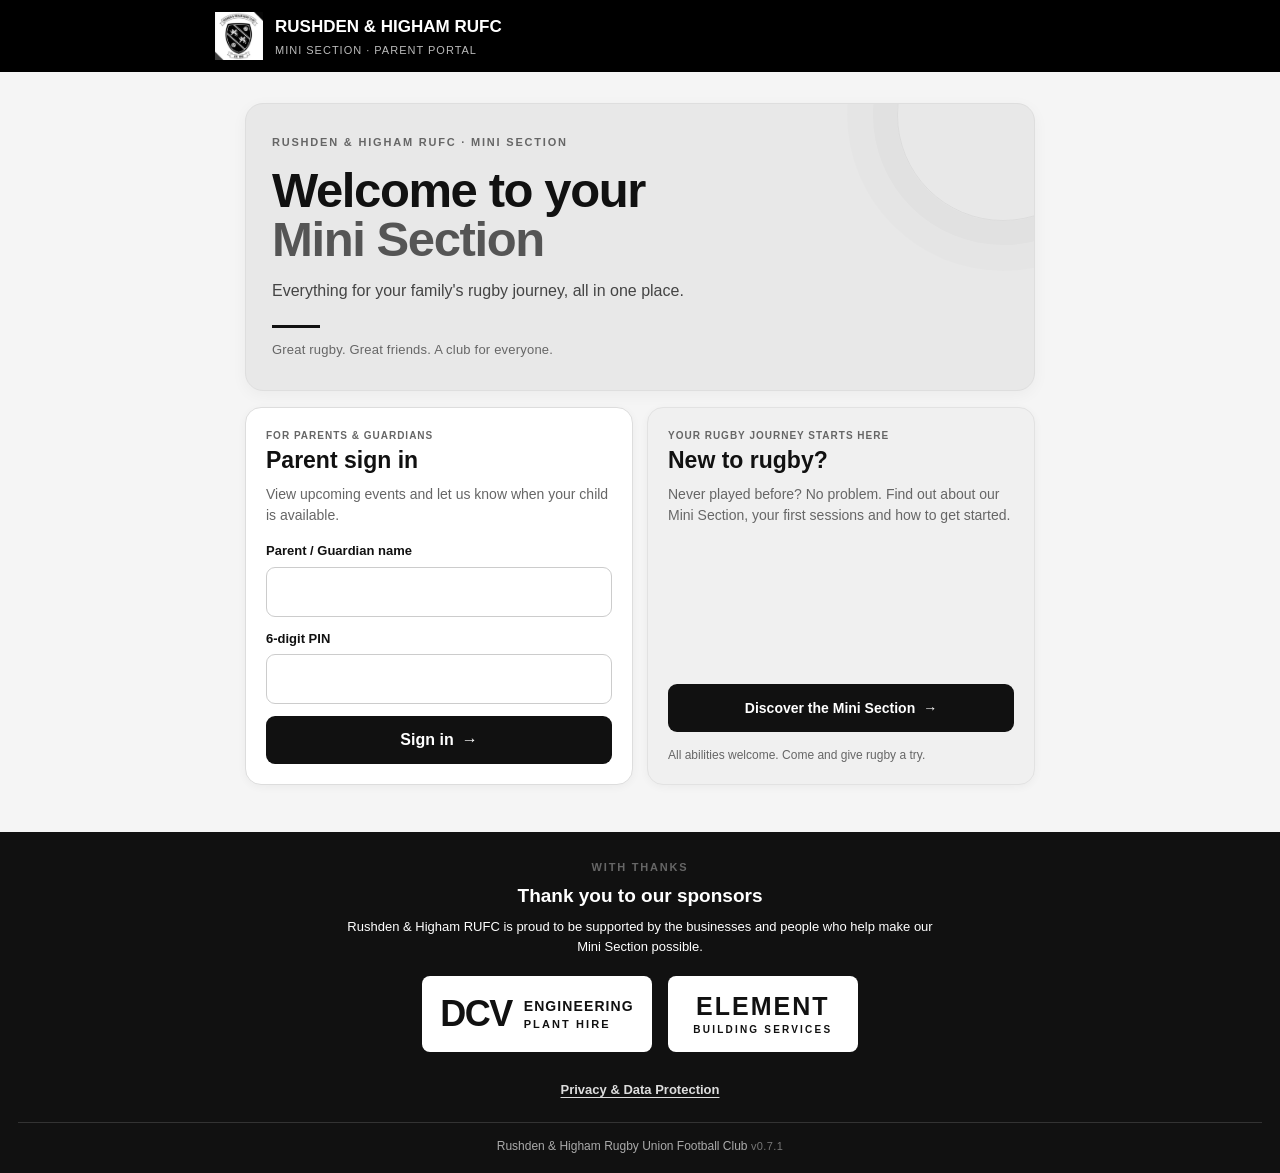
<file: index.html>
<!DOCTYPE html>
<html lang="en"><head><meta charset="UTF-8"><meta name="viewport" content="width=device-width, initial-scale=1.0"><meta name="theme-color" content="#123b2a"><title>Match Availability | Rushden & Higham RUFC</title><link rel="stylesheet" href="style.css?v=0.7.1"></head>
<body><header class="site-header"><div class="header-inner"><img src="RHRFC.jpg" alt="Rushden & Higham RUFC crest" class="club-logo"><div class="header-copy"><div class="club-name">RUSHDEN & HIGHAM RUFC</div><div class="header-subtitle">MINI SECTION · PARENT PORTAL</div></div></div></header>
<main class="container">
<section id="loading" class="panel"><p>Loading...</p></section>
<section id="parent-home" class="landing-page" hidden>
  <div class="landing-hero">
    <p class="landing-kicker">RUSHDEN &amp; HIGHAM RUFC · MINI SECTION</p>
    <h1>Welcome to your<br><span>Mini Section</span></h1>
    <p class="landing-intro">Everything for your family's rugby journey, all in one place.</p>
    <div class="landing-rule"></div>
    <p class="landing-note">Great rugby. Great friends. A club for everyone.</p>
  </div>
  <div class="landing-options">
    <section class="landing-card sign-in-card">
      <div class="landing-card-top"><p class="eyebrow">FOR PARENTS &amp; GUARDIANS</p></div>
      <h2>Parent sign in</h2>
      <p>View upcoming events and let us know when your child is available.</p>
      <p id="login-feedback" class="form-feedback" role="alert" aria-live="polite" hidden></p>
      <form id="parent-lookup-form">
        <div class="form-group"><label for="lookup-parent-name">Parent / Guardian name</label><input type="text" id="lookup-parent-name" maxlength="100" autocomplete="name" required></div>
        <div class="form-group"><label for="lookup-parent-pin">6-digit PIN</label><input type="password" id="lookup-parent-pin" inputmode="numeric" pattern="[0-9]{6}" minlength="6" maxlength="6" autocomplete="off" required></div>
        <button type="submit" id="lookup-button">Sign in <span aria-hidden="true">→</span></button>
      </form>
    </section>
    <section class="landing-card new-rugby-card">
      <div class="landing-card-top"><p class="eyebrow">YOUR RUGBY JOURNEY STARTS HERE</p></div>
      <h2>New to rugby?</h2>
      <p>Never played before? No problem. Find out about our Mini Section, your first sessions and how to get started.</p>
      <a class="new-members-link" href="new-members/">Discover the Mini Section <span aria-hidden="true">→</span></a>
      <div class="new-rugby-footnote">All abilities welcome. Come and give rugby a try.</div>
    </section>
  </div>
</section>
<section id="events-section" hidden><div class="panel parent-home-intro"><h2 id="welcome-heading">Your season calendar</h2><p>Upcoming fixtures and club events. Choose an event below and tap Submit availability, then select your child and mark Available, Unavailable or Unsure.</p><div class="parent-account-actions"><button type="button" class="secondary-button" id="share-access-toggle" aria-expanded="false" aria-controls="family-panel">Share Access <span aria-hidden="true">＋</span></button><button type="button" class="secondary-button" id="change-name">Logout</button></div></div><section class="panel family-panel" id="family-panel" aria-labelledby="family-heading" hidden><div class="family-panel-heading"><div><p class="eyebrow">SHARED ACCESS</p><h2 id="family-heading">Share Access</h2></div></div><p>Give another parent or carer access to the same fixtures and availability responses, so you can manage everything together.</p><div id="family-members" class="family-members"><p>Loading linked people…</p></div><div id="family-invitations" class="family-invitations"></div><div class="family-actions"><button type="button" id="family-invite-button">Invite someone</button><button type="button" class="secondary-button" id="family-leave-button" hidden>Leave shared access</button></div><p id="family-feedback" class="family-feedback" role="status" aria-live="polite" hidden></p><div id="family-invite-result" class="family-invite-result" hidden></div></section><div id="home-summary" class="home-summary" aria-live="polite"></div><div class="event-filter-bar" id="event-filters" role="group" aria-label="Filter events"><button type="button" class="event-filter active" data-event-filter="all" aria-pressed="true">All events</button><button type="button" class="event-filter" data-event-filter="needed" aria-pressed="false">Needs response</button><button type="button" class="event-filter" data-event-filter="responded" aria-pressed="false">Responded</button></div><p id="event-count" class="event-count" aria-live="polite"></p><div id="events-list"></div><div id="events-empty" class="panel" hidden></div></section>
<section id="fixture" class="panel" hidden><p class="eyebrow">UPCOMING FIXTURE</p><h1 id="opposition"></h1><div id="fixture-details"></div></section>
<section id="availability-form" class="panel" hidden><div class="form-navigation"><button type="button" class="secondary-button" id="home-button">Home</button></div><h2 id="form-heading">Player availability</h2><p id="form-intro">Please tell us whether your child or children can attend.</p><p id="form-feedback" class="form-feedback" role="alert" aria-live="polite" hidden></p><form id="submission-form"><div class="form-group" id="parent-name-group"><label for="parent-name">Parent / Guardian name</label><input type="text" id="parent-name" required maxlength="100"></div><div id="children"></div><button type="button" id="add-child">+ Add another child</button><button type="submit" id="submit-button">Submit availability</button><button type="button" class="secondary-button" id="cancel-form">Back</button></form></section>
<section id="message" class="panel" hidden></section></main><div id="success-modal" class="success-modal" role="dialog" aria-modal="true" aria-labelledby="success-modal-title" hidden><div class="success-modal-card"><h2 id="success-modal-title">Saved successfully</h2><p id="success-message-text">Your response has been saved.</p><button type="button" id="success-ok">OK</button></div></div><footer class="site-footer">
  <div class="sponsor-thanks"><p class="footer-kicker">WITH THANKS</p><h2>Thank you to our sponsors</h2><p>Rushden &amp; Higham RUFC is proud to be supported by the businesses and people who help make our Mini Section possible.</p><div class="sponsor-logos">
<a class="sponsor-logo-link" href="https://dcvengineeringltd.co.uk/" target="_blank" rel="noopener noreferrer" aria-label="Visit DCV Engineering Plant Hire website"><span class="dcv-wordmark"><strong>DCV</strong><span><b>ENGINEERING</b><small>PLANT HIRE</small></span></span></a>
<div class="sponsor-logo-static" aria-label="Element Building Services"><span class="element-wordmark"><strong>ELEMENT</strong><small>BUILDING SERVICES</small></span></div>
</div></div>
  <div class="footer-policy-link"><a href="policies/">Privacy &amp; Data Protection</a></div>
  <div class="footer-club">Rushden &amp; Higham Rugby Union Football Club <span class="app-version">v0.7.1</span></div>
</footer><script type="module" src="app.js?v=0.7.1"></script></body></html>
</file>
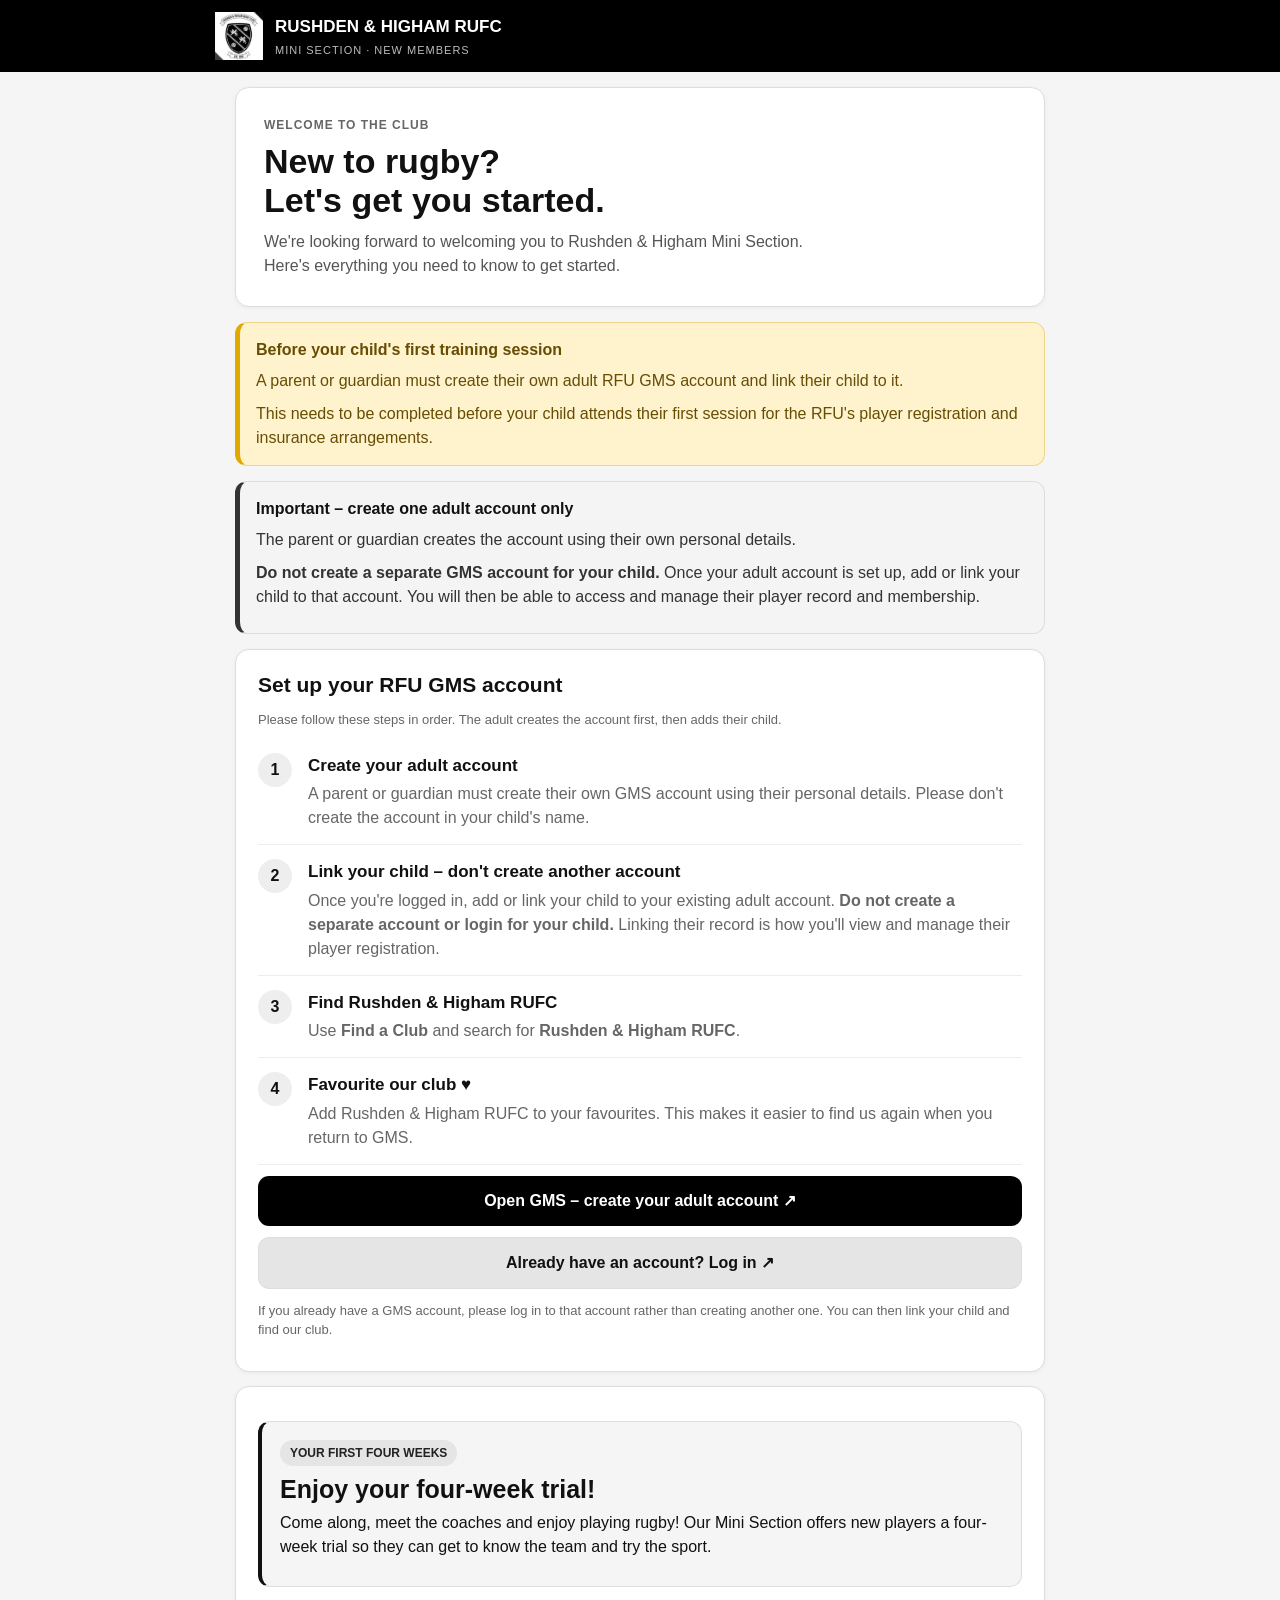
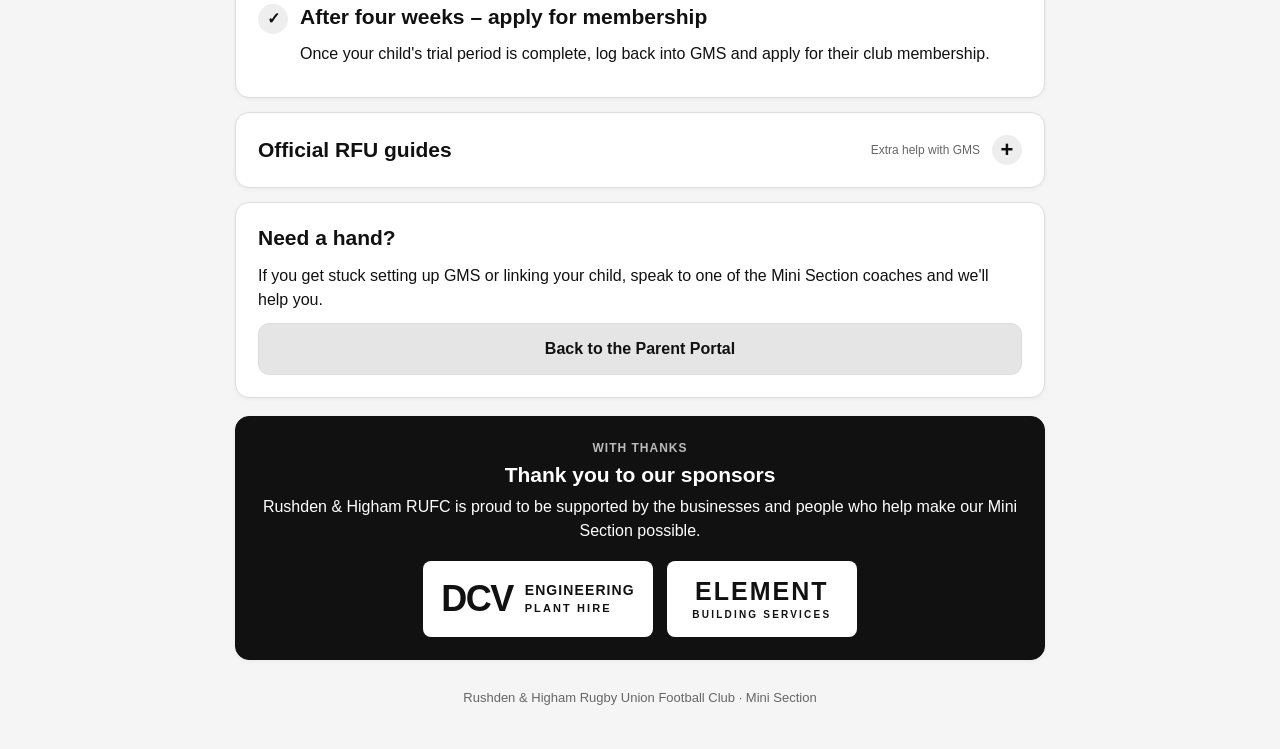
<file: new-members/index.html>
<!DOCTYPE html>
<html lang="en">
<head>
  <meta charset="UTF-8">
  <meta name="viewport" content="width=device-width, initial-scale=1">
  <meta name="theme-color" content="#000000">
  <meta name="description" content="New to rugby? Find out how to get started with Rushden & Higham RUFC Mini Section.">
  <title>New Members | Rushden & Higham RUFC</title>
  <style>
    :root{color-scheme:light;--club-black:#000;--background:#f5f5f5;--ink:#111;--muted:#666;--line:#ddd;--panel:#fff;--soft:#eee;--soft-border:#e0e0e0}
    *{box-sizing:border-box}
    body{margin:0;background:var(--background);color:var(--ink);font:16px/1.5 Arial,Helvetica,sans-serif}
    a{color:#111}
    .site-header{background:#000;color:#fff;padding:12px 16px}
    .header-inner{max-width:850px;margin:auto;display:flex;align-items:center;gap:12px}
    .club-logo{width:48px;height:48px;object-fit:contain;flex-shrink:0}
    .club-name{font-size:17px;font-weight:700}
    .header-subtitle{font-size:11px;color:#bbb;margin-top:2px;letter-spacing:1px}
    main{max-width:850px;margin:0 auto;padding:15px}
    .hero{background:#fff;color:#111;border:1px solid #ddd;border-radius:14px;padding:22px 20px;margin-bottom:15px;box-shadow:0 1px 4px rgba(0,0,0,.05)}
    .eyebrow{font-size:12px;font-weight:700;letter-spacing:1px;text-transform:uppercase;color:#666;margin:0 0 8px}
    h1{font-size:clamp(27px,5vw,34px);line-height:1.15;margin:0 0 10px}
    .hero p:last-child{margin:0;color:#555;max-width:560px}
    .card{background:#fff;border:1px solid #ddd;border-radius:14px;padding:18px;margin:14px 0;box-shadow:0 1px 4px rgba(0,0,0,.05)}
    h2{font-size:21px;line-height:1.25;margin:0 0 12px}
    h3{font-size:17px;margin:0 0 4px}
    p{margin:0 0 9px}
    .important{background:#fff3cd;border:1px solid #f0d58a;border-left:5px solid #e0a800;border-radius:12px;padding:15px 16px;margin:15px 0;color:#664d03}
    .important-title{font-weight:800;color:#664d03;margin:0 0 7px}
    .account-warning{background:#f4f4f4;border:1px solid #ddd;border-left:5px solid #333;border-radius:12px;padding:15px 16px;margin:15px 0;color:#333}
    .account-warning-title{font-weight:800;margin:0 0 7px;color:#111}
    .step{display:grid;grid-template-columns:38px 1fr;gap:12px;padding:14px 0;border-bottom:1px solid #eee}
    .step:last-child{border-bottom:0;padding-bottom:0}
    .number{width:34px;height:34px;border-radius:50%;background:#eee;color:#111;font-weight:800;display:grid;place-items:center}
    .step p{color:#666;margin:3px 0 0}
    .button{display:flex;justify-content:center;align-items:center;gap:8px;width:100%;min-height:50px;padding:13px 16px;margin-top:11px;border-radius:11px;background:#000;color:#fff;text-decoration:none;font-weight:700;text-align:center}
    .button.secondary{background:#e5e5e5;color:#111;border:1px solid #ddd}
    .small{font-size:13px;color:#666}
    .trial{background:#f5f5f5;border:1px solid #ddd;border-left:4px solid #111;border-radius:12px;padding:18px;margin-top:12px}
    .trial-label{display:inline-block;background:#e5e5e5;color:#222;border-radius:20px;padding:4px 10px;font-size:12px;font-weight:700;margin-bottom:8px}
    .trial h2{font-size:25px;color:#111;margin-bottom:6px}
    .membership{display:flex;gap:12px;align-items:flex-start;margin-top:17px}
    .tick{width:30px;height:30px;flex:0 0 30px;border-radius:50%;background:#eee;color:#111;display:grid;place-items:center;font-weight:900}
    .footer{text-align:center;color:#666;font-size:13px;padding:14px}
    .sponsor-thanks-page{text-align:center;background:#111;color:#fff;border-color:#111;margin-top:18px}
    .sponsor-thanks-page .eyebrow{color:#bbb;margin-bottom:5px}
    .sponsor-thanks-page h2{margin-bottom:7px}
    .sponsor-thanks-page p:last-child{color:#bbb;font-size:13px;margin:0}

    .guides-accordion>summary{display:flex;align-items:center;justify-content:space-between;gap:12px;cursor:pointer;list-style:none;font-size:21px;line-height:1.25;font-weight:700;color:#111}
    .guides-accordion>summary::-webkit-details-marker{display:none}
    .guides-accordion>summary::after{content:"+";display:grid;place-items:center;width:30px;height:30px;flex:0 0 30px;border-radius:50%;background:#eee;font-size:22px;line-height:1}
    .guides-accordion[open]>summary::after{content:"−"}
    .guides-hint{margin-left:auto;font-size:12px;font-weight:400;color:#666;white-space:nowrap}
    .guides-content{padding-top:15px}
    .guides-content .step:first-of-type{border-top:1px solid #eee}
    @media(max-width:420px){.guides-accordion>summary{font-size:19px}.guides-hint{display:none}}
    @media(min-width:600px){main{padding:15px 20px 28px}.hero{padding:28px}.card{padding:22px}}
    @media(max-width:520px){main{padding:10px}.card{padding:15px}.club-name{font-size:16px}.club-logo{width:44px;height:44px}}
  
    .sponsor-logos-page{display:flex;justify-content:center;align-items:stretch;gap:14px;flex-wrap:wrap;margin:18px auto 0}
    .sponsor-logos-page>a,.element-wordmark-page{display:flex;align-items:center;justify-content:center;min-width:190px;min-height:76px;padding:12px 18px;border-radius:8px;background:#fff;text-decoration:none}
    .dcv-wordmark-page{display:flex;align-items:center;gap:12px;color:#111;line-height:1}
    .dcv-wordmark-page>strong{font-size:36px;font-weight:900;letter-spacing:-1.5px}
    .dcv-wordmark-page>span{display:flex;flex-direction:column;gap:6px;align-items:flex-start}
    .dcv-wordmark-page b{font-size:14px;font-weight:800;letter-spacing:1.1px;line-height:1}
    .dcv-wordmark-page small{font-size:11px;font-weight:800;letter-spacing:2.1px;line-height:1}
    .element-wordmark-page{flex-direction:column;color:#111;line-height:1.05}
    .element-wordmark-page strong{font-size:25px;font-weight:900;letter-spacing:2px}
    .element-wordmark-page small{font-size:10px;font-weight:800;letter-spacing:2.2px;margin-top:6px}
  </style>
</head>
<body>
  <header class="site-header">
    <div class="header-inner">
      <img class="club-logo" src="../RHRFC.jpg" alt="Rushden & Higham RUFC crest">
      <div>
        <div class="club-name">RUSHDEN &amp; HIGHAM RUFC</div>
        <div class="header-subtitle">MINI SECTION · NEW MEMBERS</div>
      </div>
    </div>
  </header>

  <main>
    <section class="hero">
      <p class="eyebrow">WELCOME TO THE CLUB</p>
      <h1>New to rugby?<br>Let's get you started.</h1>
      <p>We're looking forward to welcoming you to Rushden &amp; Higham Mini Section. Here's everything you need to know to get started.</p>
    </section>

    <section class="important" aria-label="First session registration deadline">
      <p class="important-title">Before your child's first training session</p>
      <p>A parent or guardian must create their own adult RFU GMS account and link their child to it.</p>
      <p style="margin-bottom:0">This needs to be completed before your child attends their first session for the RFU's player registration and insurance arrangements.</p>
    </section>

    <section class="account-warning" aria-label="Important account information">
      <p class="account-warning-title">Important – create one adult account only</p>
      <p>The parent or guardian creates the account using their own personal details.</p>
      <p><strong>Do not create a separate GMS account for your child.</strong> Once your adult account is set up, add or link your child to that account. You will then be able to access and manage their player record and membership.</p>
    </section>

    <section class="card">
      <h2>Set up your RFU GMS account</h2>
      <p class="small">Please follow these steps in order. The adult creates the account first, then adds their child.</p>

      <div class="step">
        <div class="number">1</div>
        <div><h3>Create your adult account</h3><p>A parent or guardian must create their own GMS account using their personal details. Please don't create the account in your child's name.</p></div>
      </div>
      <div class="step">
        <div class="number">2</div>
        <div><h3>Link your child – don't create another account</h3><p>Once you're logged in, add or link your child to your existing adult account. <strong>Do not create a separate account or login for your child.</strong> Linking their record is how you'll view and manage their player registration.</p></div>
      </div>
      <div class="step">
        <div class="number">3</div>
        <div><h3>Find Rushden &amp; Higham RUFC</h3><p>Use <strong>Find a Club</strong> and search for <strong>Rushden &amp; Higham RUFC</strong>.</p></div>
      </div>
      <div class="step">
        <div class="number">4</div>
        <div><h3>Favourite our club <span aria-hidden="true">♥</span></h3><p>Add Rushden &amp; Higham RUFC to your favourites. This makes it easier to find us again when you return to GMS.</p></div>
      </div>

      <a class="button" href="https://gms.rfu.com/GMS/Account/Login" target="_blank" rel="noopener">Open GMS – create your adult account ↗</a>
      <a class="button secondary" href="https://gms.rfu.com/GMS/Account/Login" target="_blank" rel="noopener">Already have an account? Log in ↗</a>
      <p class="small" style="margin-top:12px">If you already have a GMS account, please log in to that account rather than creating another one. You can then link your child and find our club.</p>
    </section>

    <section class="card">
      <div class="trial">
        <span class="trial-label">YOUR FIRST FOUR WEEKS</span>
        <h2>Enjoy your four-week trial!</h2>
        <p>Come along, meet the coaches and enjoy playing rugby! Our Mini Section offers new players a four-week trial so they can get to know the team and try the sport.</p>
      </div>

      <div class="membership">
        <div class="tick" aria-hidden="true">✓</div>
        <div>
          <h2>After four weeks – apply for membership</h2>
          <p>Once your child's trial period is complete, log back into GMS and apply for their club membership.</p>
        </div>
      </div>
    </section>

    <section class="card guides-card">
      <details class="guides-accordion">
        <summary>Official RFU guides <span class="guides-hint">Extra help with GMS</span></summary>
        <div class="guides-content">
          <p class="small">The RFU has produced these step-by-step guides if you need extra help setting up your account or managing your child's registration.</p>
          <div class="step"><div class="number">1</div><div><h3>Create your adult GMS account</h3><p>How to create your own parent or guardian account.</p><a href="https://rfu.freshdesk.com/support/solutions/articles/103000063984-how-do-i-create-an-account" target="_blank" rel="noopener">Read the official RFU account guide ↗</a></div></div>
          <div class="step"><div class="number">2</div><div><h3>Link your child to your account</h3><p>How to add an existing child record to your parent or guardian account.</p><a href="https://help.rfu.com/support/solutions/articles/103000064049-how-do-i-add-an-existing-age-grade-player-record-to-a-parent-account-" target="_blank" rel="noopener">Read the official RFU child-linking guide ↗</a></div></div>
          <div class="step"><div class="number">3</div><div><h3>Register your child with a club</h3><p>How to submit your child's player registration once their record is linked to your account.</p><a href="https://help.rfu.com/support/solutions/articles/103000064034-how-to-register-age-grade-players-for-a-parent-guardian" target="_blank" rel="noopener">Read the official RFU registration guide ↗</a></div></div>
          <div class="step"><div class="number">4</div><div><h3>Renew your child's registration</h3><p>For returning players, the RFU explains how to renew registration for a new season.</p><a href="https://rfu.freshdesk.com/support/solutions/articles/103000064058-renew-age-grade-child-affiliation-process" target="_blank" rel="noopener">Read the official RFU renewal guide ↗</a></div></div>
        </div>
      </details>
    </section>

    <section class="card">
      <h2>Need a hand?</h2>
      <p>If you get stuck setting up GMS or linking your child, speak to one of the Mini Section coaches and we'll help you.</p>
      <a class="button secondary" href="../">Back to the Parent Portal</a>
    </section>
    <section class="card sponsor-thanks-page"><p class="eyebrow">WITH THANKS</p><h2>Thank you to our sponsors</h2><p>Rushden &amp; Higham RUFC is proud to be supported by the businesses and people who help make our Mini Section possible.</p><div class="sponsor-logos-page">
<a href="https://dcvengineeringltd.co.uk/" target="_blank" rel="noopener noreferrer" aria-label="Visit DCV Engineering Plant Hire website"><span class="dcv-wordmark-page"><strong>DCV</strong><span><b>ENGINEERING</b><small>PLANT HIRE</small></span></span></a>
<div class="element-wordmark-page" aria-label="Element Building Services"><strong>ELEMENT</strong><small>BUILDING SERVICES</small></div>
</div></section>
    <div class="footer">Rushden &amp; Higham Rugby Union Football Club · Mini Section</div>
  </main>
</body>
</html>
</file>
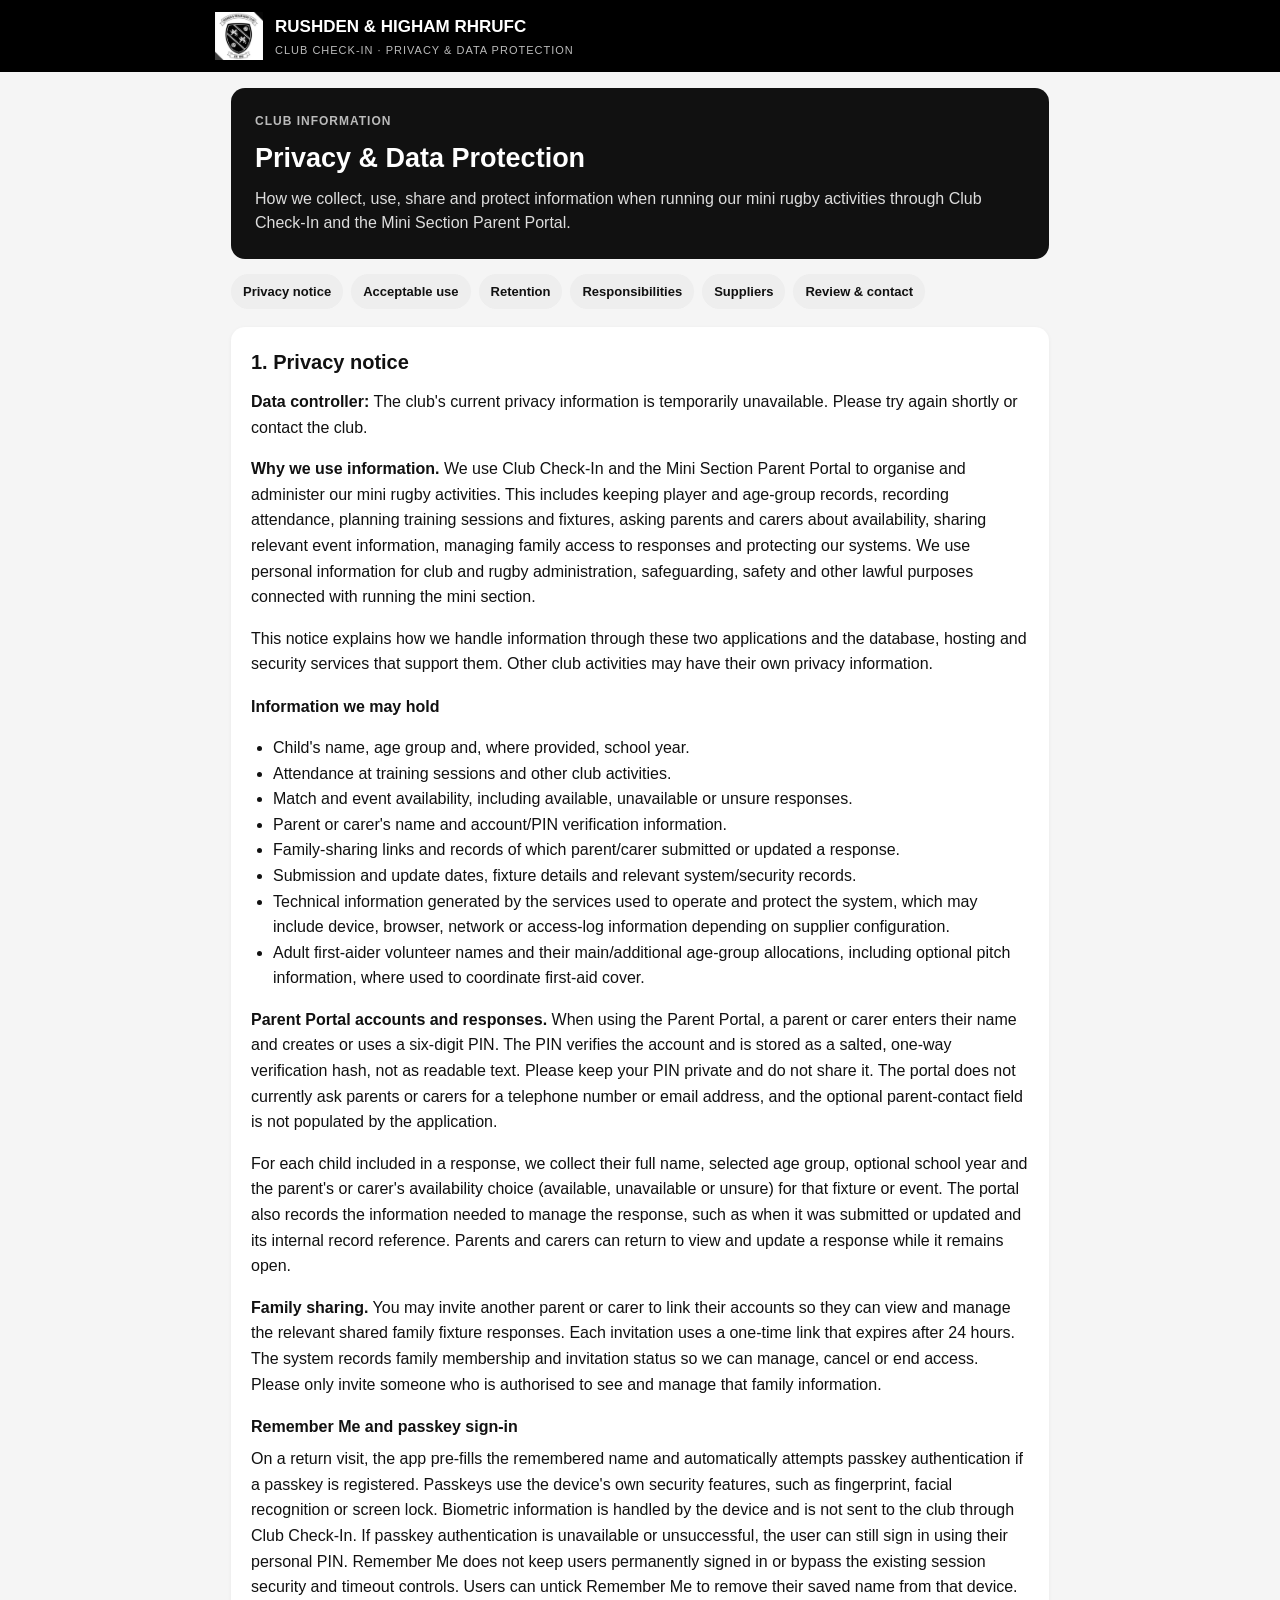
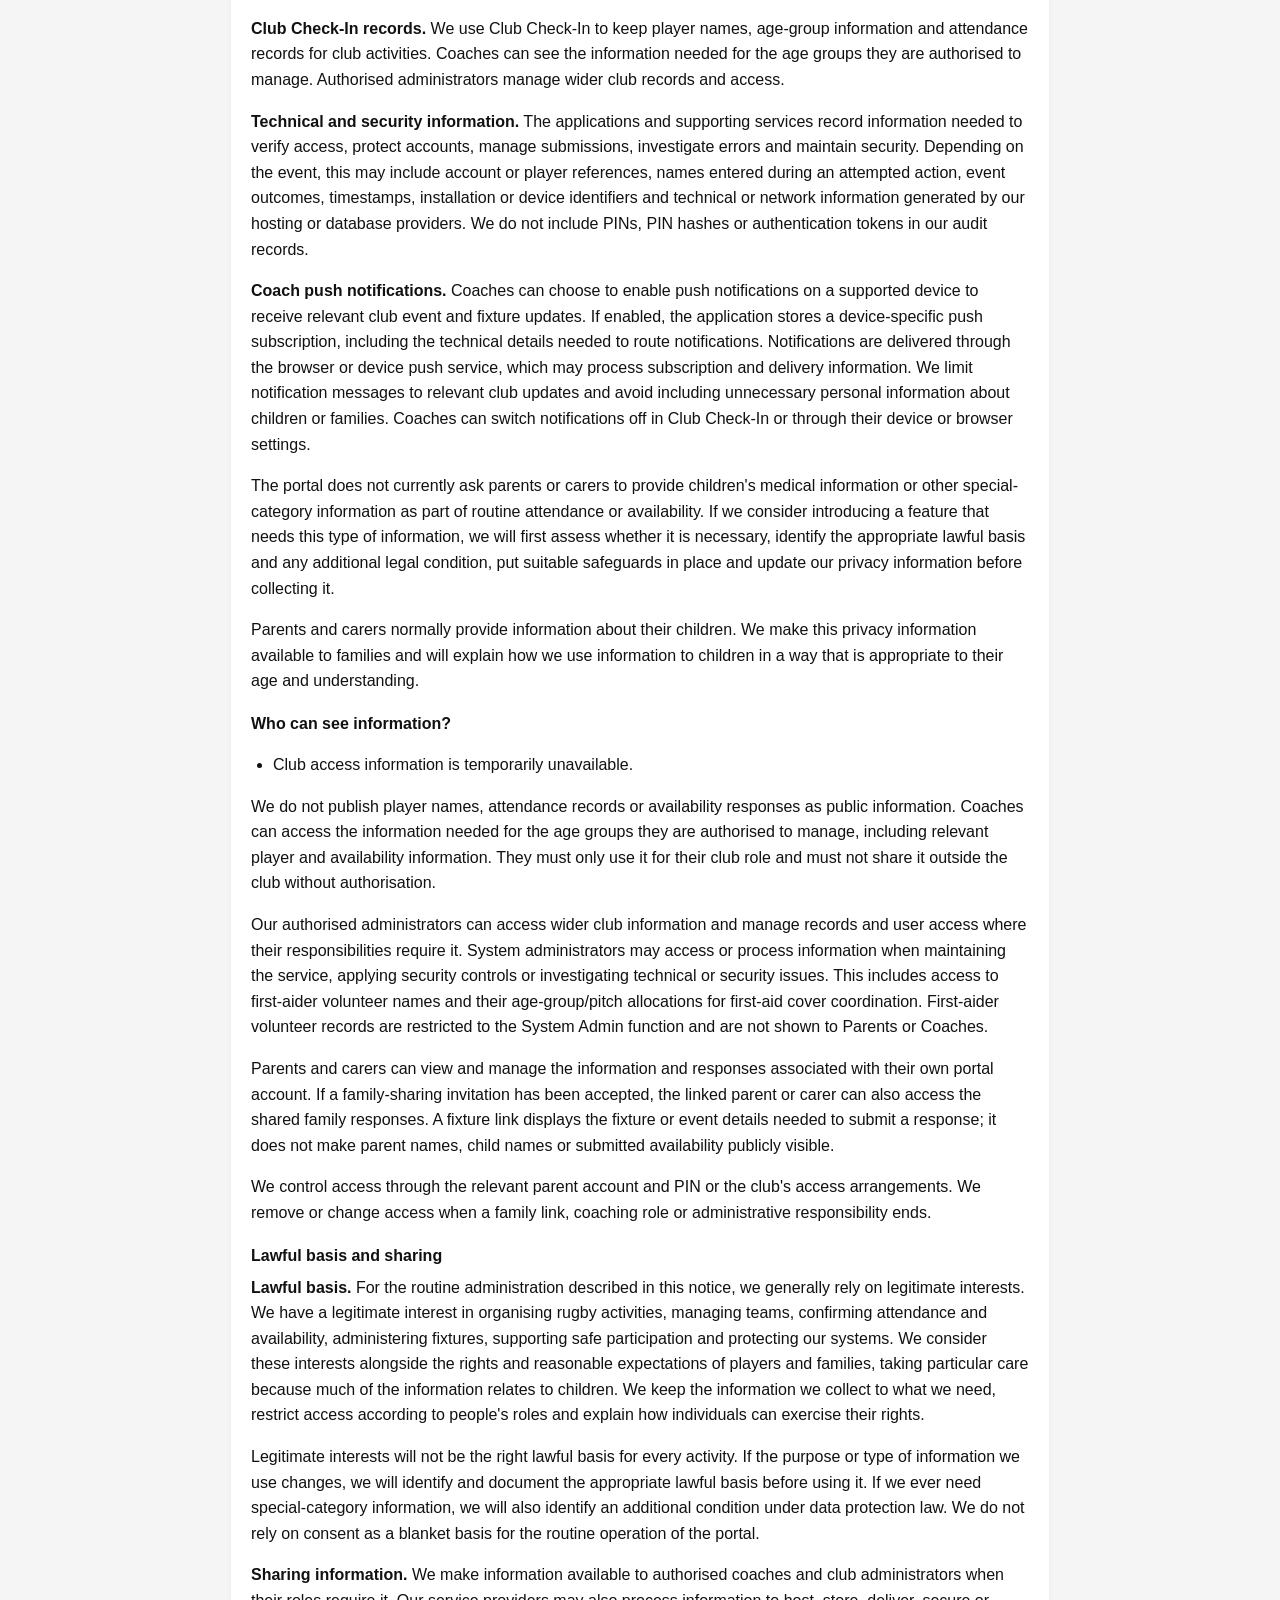
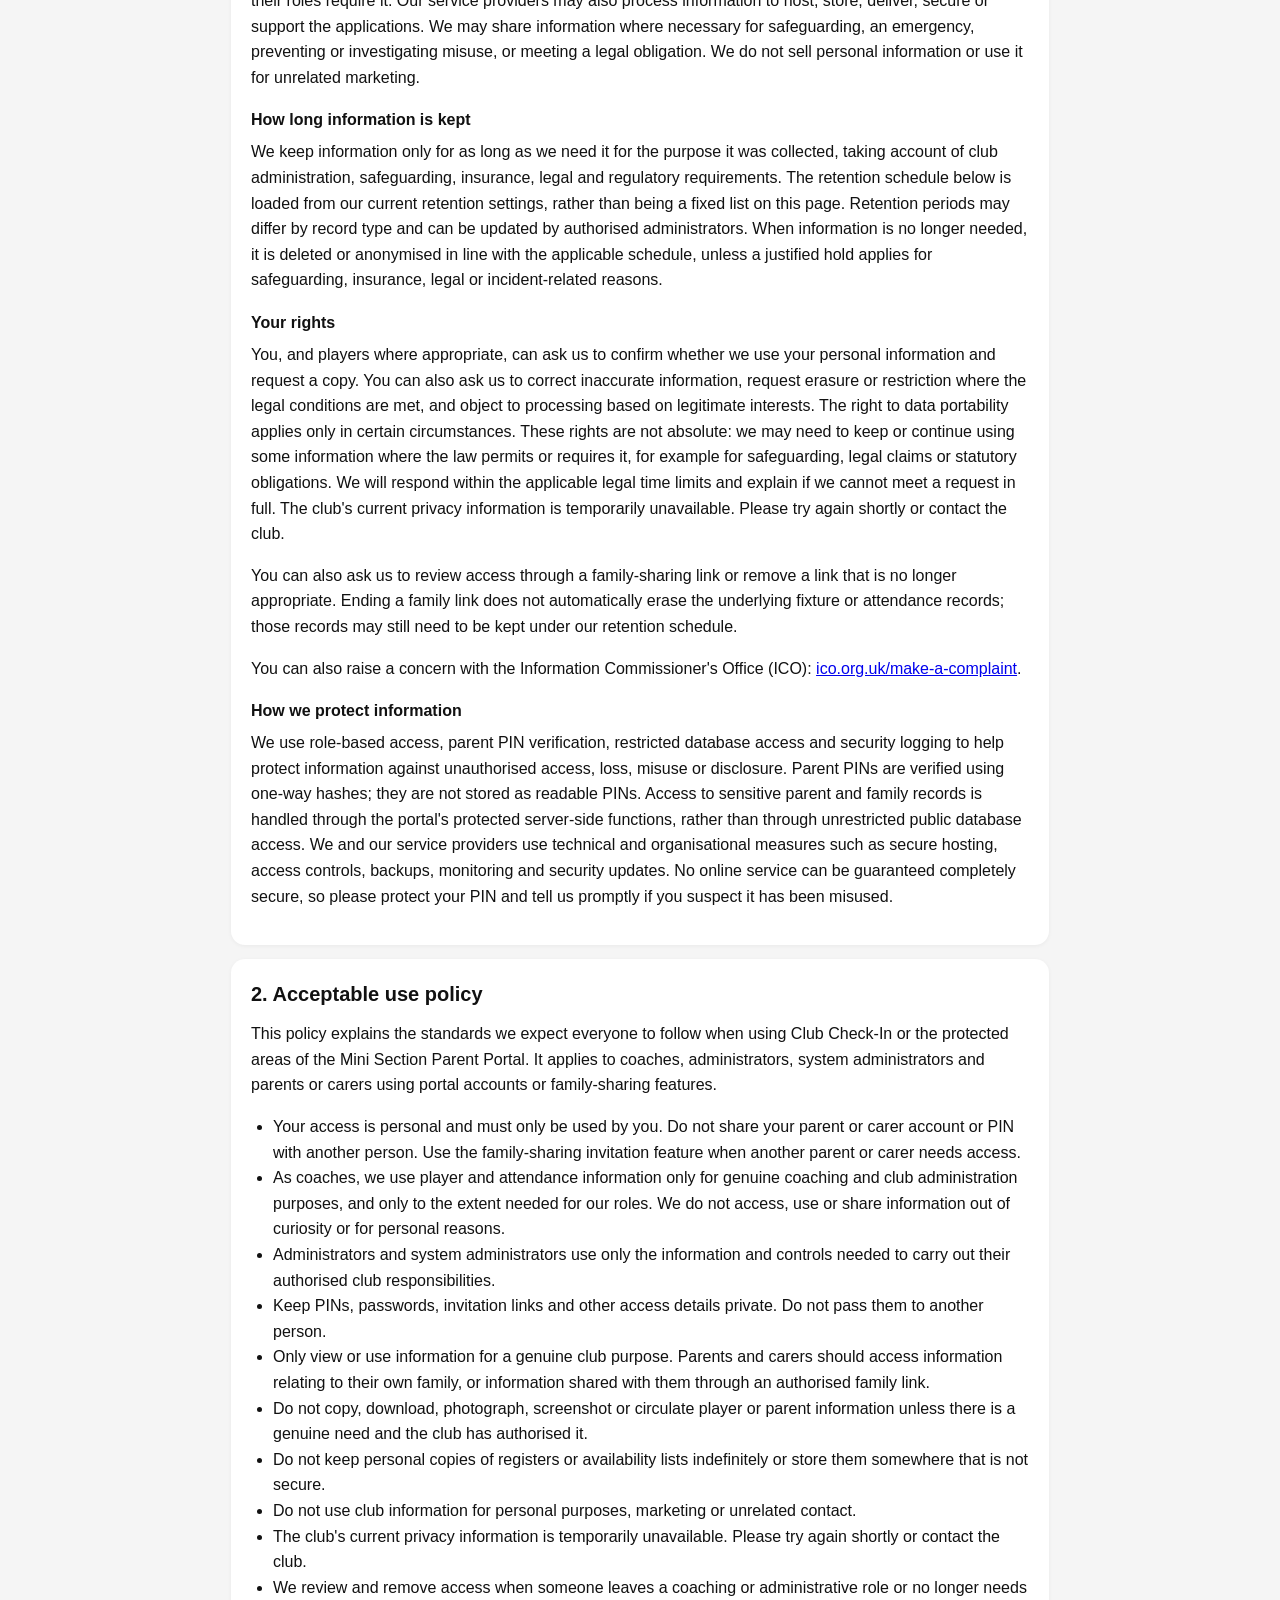
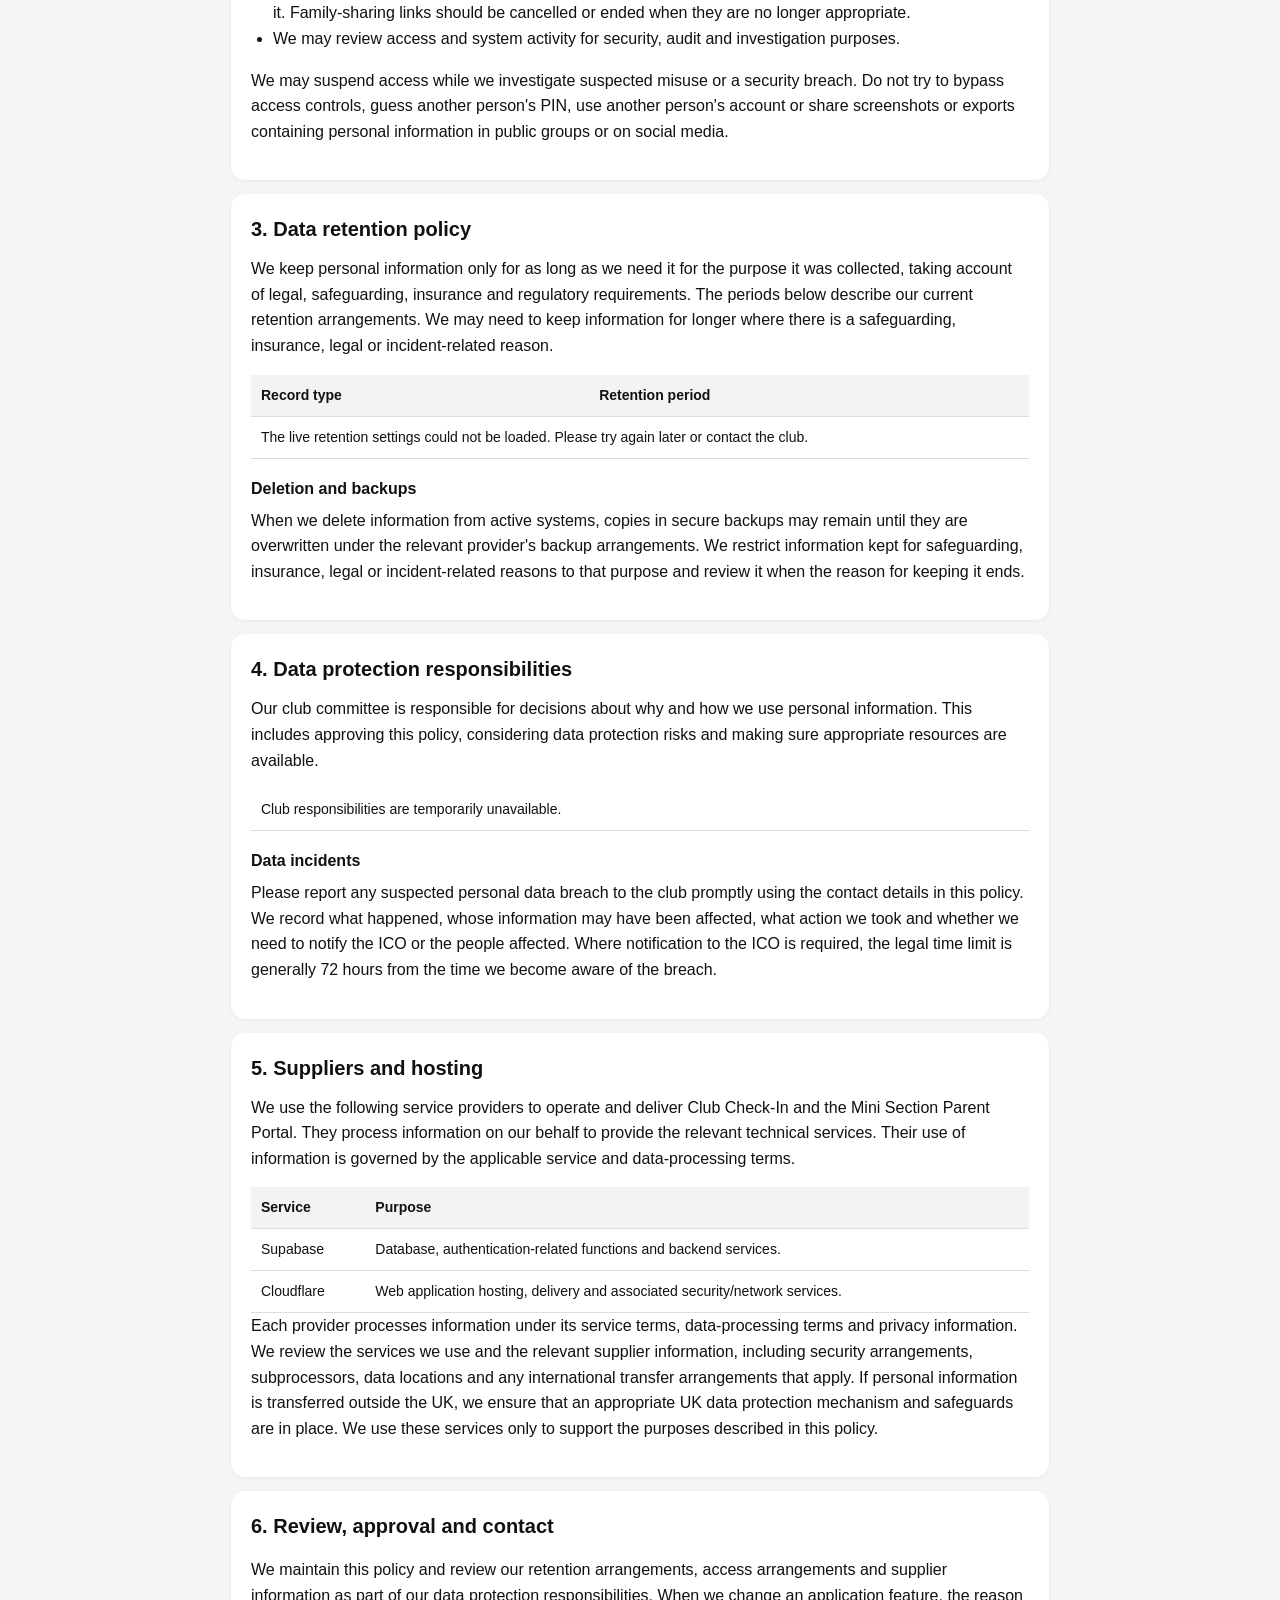
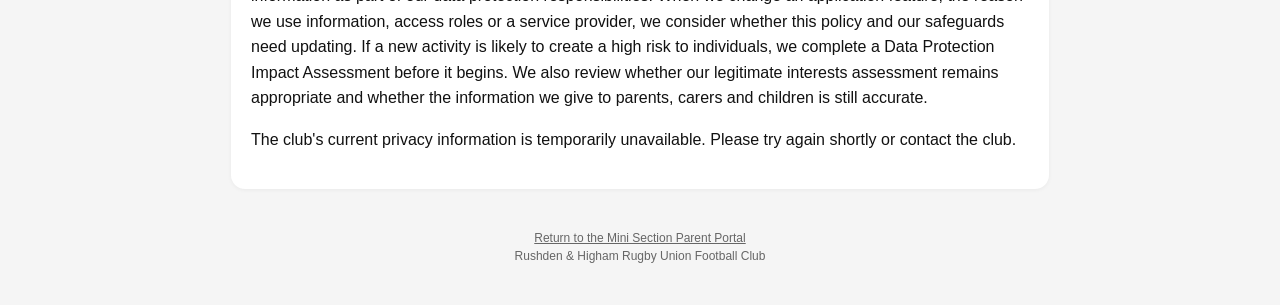
<file: policies/index.html>
<!DOCTYPE html>
<html lang="en">
<head>
<meta charset="UTF-8">
<meta name="viewport" content="width=device-width, initial-scale=1">
<meta name="theme-color" content="#000000">
<title>Privacy &amp; Data Protection | Rushden &amp; Higham RHRUFC</title>
<link rel="stylesheet" href="../style.css?v=0.3.15">
<style>
.policy-wrap{max-width:850px;margin:0 auto;padding:16px}
.policy-hero{background:#111;color:#fff;border-radius:14px;padding:24px;margin-bottom:15px}
.policy-hero .eyebrow{color:#bbb}
.policy-hero h1{margin:8px 0;font-size:27px}
.policy-hero p{color:#ddd;margin-bottom:0}
.draft-notice{background:#fff4d6;border:1px solid #e6c66d;border-left:5px solid #b88712;border-radius:10px;padding:14px;margin-bottom:15px;color:#503d0b}
.policy-card{background:#fff;border-radius:14px;padding:20px;margin-bottom:14px;box-shadow:0 1px 4px rgba(0,0,0,.05)}
.policy-card h2{font-size:20px;margin-bottom:12px}
.policy-card h3{font-size:16px;margin:18px 0 7px}
.policy-card p,.policy-card li{line-height:1.6}
.policy-card ul{padding-left:22px}
.policy-nav{display:flex;flex-wrap:wrap;gap:8px;margin:14px 0 18px}
.policy-nav a{display:inline-block;background:#eee;color:#111;text-decoration:none;border-radius:20px;padding:8px 12px;font-size:13px;font-weight:700}
.policy-table{width:100%;border-collapse:collapse;font-size:14px}
.policy-table th,.policy-table td{padding:10px;border-bottom:1px solid #ddd;text-align:left;vertical-align:top}
.policy-table th{background:#f3f3f3}
.policy-footer{text-align:center;color:#666;font-size:12px;padding:10px 10px 28px}
.policy-footer a{color:inherit}
@media(max-width:600px){.policy-card{padding:16px}.policy-table{font-size:12px}.policy-table th,.policy-table td{padding:7px}}
</style>
</head>
<body>
<header class="site-header"><div class="header-inner"><img src="../RHRFC.jpg" alt="Rushden &amp; Higham Rugby Union Football Club crest" class="club-logo"><div class="header-copy"><div class="club-name">RUSHDEN &amp; HIGHAM RHRUFC</div><div class="header-subtitle">CLUB CHECK-IN · PRIVACY &amp; DATA PROTECTION</div></div></div></header>
<main class="policy-wrap">
<section class="policy-hero"><p class="eyebrow">CLUB INFORMATION</p><h1>Privacy &amp; Data Protection</h1><p>How we collect, use, share and protect information when running our mini rugby activities through Club Check-In and the Mini Section Parent Portal.</p></section>
<div class="draft-notice" id="policy-draft-notice" hidden></div>
<nav class="policy-nav" aria-label="Policy sections">
<a href="#privacy">Privacy notice</a><a href="#acceptable-use">Acceptable use</a><a href="#retention">Retention</a><a href="#responsibilities">Responsibilities</a><a href="#suppliers">Suppliers</a><a href="#review">Review &amp; contact</a>
</nav>
<section class="policy-card" id="privacy">
<h2>1. Privacy notice</h2>
<p><strong>Data controller:</strong> <span id="policy-controller-description">Loading current club wording…</span></p>
<p><strong>Why we use information.</strong> We use Club Check-In and the Mini Section Parent Portal to organise and administer our mini rugby activities. This includes keeping player and age-group records, recording attendance, planning training sessions and fixtures, asking parents and carers about availability, sharing relevant event information, managing family access to responses and protecting our systems. We use personal information for club and rugby administration, safeguarding, safety and other lawful purposes connected with running the mini section.</p>
<p>This notice explains how we handle information through these two applications and the database, hosting and security services that support them. Other club activities may have their own privacy information.</p>
<h3>Information we may hold</h3>
<ul>
<li>Child's name, age group and, where provided, school year.</li>
<li>Attendance at training sessions and other club activities.</li>
<li>Match and event availability, including available, unavailable or unsure responses.</li>
<li>Parent or carer's name and account/PIN verification information.</li>
<li>Family-sharing links and records of which parent/carer submitted or updated a response.</li>
<li>Submission and update dates, fixture details and relevant system/security records.</li>
<li>Technical information generated by the services used to operate and protect the system, which may include device, browser, network or access-log information depending on supplier configuration.</li>
<li>Adult first-aider volunteer names and their main/additional age-group allocations, including optional pitch information, where used to coordinate first-aid cover.</li>
</ul>
<p><strong>Parent Portal accounts and responses.</strong> When using the Parent Portal, a parent or carer enters their name and creates or uses a six-digit PIN. The PIN verifies the account and is stored as a salted, one-way verification hash, not as readable text. Please keep your PIN private and do not share it. The portal does not currently ask parents or carers for a telephone number or email address, and the optional parent-contact field is not populated by the application.</p>
<p>For each child included in a response, we collect their full name, selected age group, optional school year and the parent's or carer's availability choice (available, unavailable or unsure) for that fixture or event. The portal also records the information needed to manage the response, such as when it was submitted or updated and its internal record reference. Parents and carers can return to view and update a response while it remains open.</p>
<p><strong>Family sharing.</strong> You may invite another parent or carer to link their accounts so they can view and manage the relevant shared family fixture responses. Each invitation uses a one-time link that expires after 24 hours. The system records family membership and invitation status so we can manage, cancel or end access. Please only invite someone who is authorised to see and manage that family information.</p>
<h3>Remember Me and passkey sign-in</h3>
<p>On a return visit, the app pre-fills the remembered name and automatically attempts passkey authentication if a passkey is registered. Passkeys use the device's own security features, such as fingerprint, facial recognition or screen lock. Biometric information is handled by the device and is not sent to the club through Club Check-In. If passkey authentication is unavailable or unsuccessful, the user can still sign in using their personal PIN. Remember Me does not keep users permanently signed in or bypass the existing session security and timeout controls. Users can untick Remember Me to remove their saved name from that device.</p>
<p><strong>Club Check-In records.</strong> We use Club Check-In to keep player names, age-group information and attendance records for club activities. Coaches can see the information needed for the age groups they are authorised to manage. Authorised administrators manage wider club records and access.</p>
<p><strong>Technical and security information.</strong> The applications and supporting services record information needed to verify access, protect accounts, manage submissions, investigate errors and maintain security. Depending on the event, this may include account or player references, names entered during an attempted action, event outcomes, timestamps, installation or device identifiers and technical or network information generated by our hosting or database providers. We do not include PINs, PIN hashes or authentication tokens in our audit records.</p>
<p><strong>Coach push notifications.</strong> Coaches can choose to enable push notifications on a supported device to receive relevant club event and fixture updates. If enabled, the application stores a device-specific push subscription, including the technical details needed to route notifications. Notifications are delivered through the browser or device push service, which may process subscription and delivery information. We limit notification messages to relevant club updates and avoid including unnecessary personal information about children or families. Coaches can switch notifications off in Club Check-In or through their device or browser settings.</p>
<p>The portal does not currently ask parents or carers to provide children's medical information or other special-category information as part of routine attendance or availability. If we consider introducing a feature that needs this type of information, we will first assess whether it is necessary, identify the appropriate lawful basis and any additional legal condition, put suitable safeguards in place and update our privacy information before collecting it.</p>
<p>Parents and carers normally provide information about their children. We make this privacy information available to families and will explain how we use information to children in a way that is appropriate to their age and understanding.</p>
<h3>Who can see information?</h3>
<ul id="policy-access-roles"><li>Loading current access arrangements…</li></ul>
<p>We do not publish player names, attendance records or availability responses as public information. Coaches can access the information needed for the age groups they are authorised to manage, including relevant player and availability information. They must only use it for their club role and must not share it outside the club without authorisation.</p>
<p>Our authorised administrators can access wider club information and manage records and user access where their responsibilities require it. System administrators may access or process information when maintaining the service, applying security controls or investigating technical or security issues. This includes access to first-aider volunteer names and their age-group/pitch allocations for first-aid cover coordination. First-aider volunteer records are restricted to the System Admin function and are not shown to Parents or Coaches.</p>
<p>Parents and carers can view and manage the information and responses associated with their own portal account. If a family-sharing invitation has been accepted, the linked parent or carer can also access the shared family responses. A fixture link displays the fixture or event details needed to submit a response; it does not make parent names, child names or submitted availability publicly visible.</p>
<p>We control access through the relevant parent account and PIN or the club's access arrangements. We remove or change access when a family link, coaching role or administrative responsibility ends.</p>
<h3>Lawful basis and sharing</h3>
<p><strong>Lawful basis.</strong> For the routine administration described in this notice, we generally rely on legitimate interests. We have a legitimate interest in organising rugby activities, managing teams, confirming attendance and availability, administering fixtures, supporting safe participation and protecting our systems. We consider these interests alongside the rights and reasonable expectations of players and families, taking particular care because much of the information relates to children. We keep the information we collect to what we need, restrict access according to people's roles and explain how individuals can exercise their rights.</p>
<p>Legitimate interests will not be the right lawful basis for every activity. If the purpose or type of information we use changes, we will identify and document the appropriate lawful basis before using it. If we ever need special-category information, we will also identify an additional condition under data protection law. We do not rely on consent as a blanket basis for the routine operation of the portal.</p>
<p><strong>Sharing information.</strong> We make information available to authorised coaches and club administrators when their roles require it. Our service providers may also process information to host, store, deliver, secure or support the applications. We may share information where necessary for safeguarding, an emergency, preventing or investigating misuse, or meeting a legal obligation. We do not sell personal information or use it for unrelated marketing.</p>
<h3>How long information is kept</h3>
<p>We keep information only for as long as we need it for the purpose it was collected, taking account of club administration, safeguarding, insurance, legal and regulatory requirements. The retention schedule below is loaded from our current retention settings, rather than being a fixed list on this page. Retention periods may differ by record type and can be updated by authorised administrators. When information is no longer needed, it is deleted or anonymised in line with the applicable schedule, unless a justified hold applies for safeguarding, insurance, legal or incident-related reasons.</p>
<h3>Your rights</h3>
<p>You, and players where appropriate, can ask us to confirm whether we use your personal information and request a copy. You can also ask us to correct inaccurate information, request erasure or restriction where the legal conditions are met, and object to processing based on legitimate interests. The right to data portability applies only in certain circumstances. These rights are not absolute: we may need to keep or continue using some information where the law permits or requires it, for example for safeguarding, legal claims or statutory obligations. We will respond within the applicable legal time limits and explain if we cannot meet a request in full. <span id="policy-rights-contact">Loading current club contact wording…</span></p>
<p>You can also ask us to review access through a family-sharing link or remove a link that is no longer appropriate. Ending a family link does not automatically erase the underlying fixture or attendance records; those records may still need to be kept under our retention schedule.</p>
<p>You can also raise a concern with the Information Commissioner's Office (ICO): <a href="https://ico.org.uk/make-a-complaint/" target="_blank" rel="noopener noreferrer">ico.org.uk/make-a-complaint</a>.</p>
<h3>How we protect information</h3>
<p>We use role-based access, parent PIN verification, restricted database access and security logging to help protect information against unauthorised access, loss, misuse or disclosure. Parent PINs are verified using one-way hashes; they are not stored as readable PINs. Access to sensitive parent and family records is handled through the portal's protected server-side functions, rather than through unrestricted public database access. We and our service providers use technical and organisational measures such as secure hosting, access controls, backups, monitoring and security updates. No online service can be guaranteed completely secure, so please protect your PIN and tell us promptly if you suspect it has been misused.</p>
</section>
<section class="policy-card" id="acceptable-use">
<h2>2. Acceptable use policy</h2>
<p>This policy explains the standards we expect everyone to follow when using Club Check-In or the protected areas of the Mini Section Parent Portal. It applies to coaches, administrators, system administrators and parents or carers using portal accounts or family-sharing features.</p>
<ul>
<li>Your access is personal and must only be used by you. Do not share your parent or carer account or PIN with another person. Use the family-sharing invitation feature when another parent or carer needs access.</li>
<li>As coaches, we use player and attendance information only for genuine coaching and club administration purposes, and only to the extent needed for our roles. We do not access, use or share information out of curiosity or for personal reasons.</li>
<li>Administrators and system administrators use only the information and controls needed to carry out their authorised club responsibilities.</li>
<li>Keep PINs, passwords, invitation links and other access details private. Do not pass them to another person.</li>
<li>Only view or use information for a genuine club purpose. Parents and carers should access information relating to their own family, or information shared with them through an authorised family link.</li>
<li>Do not copy, download, photograph, screenshot or circulate player or parent information unless there is a genuine need and the club has authorised it.</li>
<li>Do not keep personal copies of registers or availability lists indefinitely or store them somewhere that is not secure.</li>
<li>Do not use club information for personal purposes, marketing or unrelated contact.</li>
<li><span id="policy-incident-contact">Loading current club contact wording…</span></li>
<li>We review and remove access when someone leaves a coaching or administrative role or no longer needs it. Family-sharing links should be cancelled or ended when they are no longer appropriate.</li>
<li>We may review access and system activity for security, audit and investigation purposes.</li>
</ul>
<p>We may suspend access while we investigate suspected misuse or a security breach. Do not try to bypass access controls, guess another person's PIN, use another person's account or share screenshots or exports containing personal information in public groups or on social media.</p>
</section>
<section class="policy-card" id="retention">
<h2>3. Data retention policy</h2>
<p>We keep personal information only for as long as we need it for the purpose it was collected, taking account of legal, safeguarding, insurance and regulatory requirements. The periods below describe our current retention arrangements. We may need to keep information for longer where there is a safeguarding, insurance, legal or incident-related reason.</p>
<p id="retention-live-status" aria-live="polite">Loading the current retention settings…</p>
<table class="policy-table"><thead><tr><th>Record type</th><th>Retention period</th></tr></thead><tbody id="retention-schedule">
<tr><td colspan="2">Loading current settings…</td></tr>
</tbody></table>
<h3>Deletion and backups</h3>
<p>When we delete information from active systems, copies in secure backups may remain until they are overwritten under the relevant provider's backup arrangements. We restrict information kept for safeguarding, insurance, legal or incident-related reasons to that purpose and review it when the reason for keeping it ends.</p>
</section>
<section class="policy-card" id="responsibilities">
<h2>4. Data protection responsibilities</h2>
<p>Our club committee is responsible for decisions about why and how we use personal information. This includes approving this policy, considering data protection risks and making sure appropriate resources are available.</p>
<table class="policy-table"><tbody>
<tr><th>Role</th><th>Responsibility</th></tr>
<tr><td>Coaches</td><td>Use only the information needed for their authorised teams and follow the acceptable use rules.</td></tr>
<tr><td>Administrators</td><td>Manage player and user records only within their authorised club responsibilities.</td></tr>
<tr><td>System administrators</td><td>Maintain the application, configure authorised access, apply security updates and support technical investigations.</td></tr>
</tbody></table>

<h3>Data incidents</h3>
<p>Please report any suspected personal data breach to the club promptly using the contact details in this policy. We record what happened, whose information may have been affected, what action we took and whether we need to notify the ICO or the people affected. Where notification to the ICO is required, the legal time limit is generally 72 hours from the time we become aware of the breach.</p>
</section>
<section class="policy-card" id="suppliers">
<h2>5. Suppliers and hosting</h2>
<p>We use the following service providers to operate and deliver Club Check-In and the Mini Section Parent Portal. They process information on our behalf to provide the relevant technical services. Their use of information is governed by the applicable service and data-processing terms.</p>
<table class="policy-table"><thead><tr><th>Service</th><th>Purpose</th></tr></thead><tbody>
<tr><td>Supabase</td><td>Database, authentication-related functions and backend services.</td></tr>
<tr><td>Cloudflare</td><td>Web application hosting, delivery and associated security/network services.</td></tr>


</tbody></table>
<p>Each provider processes information under its service terms, data-processing terms and privacy information. We review the services we use and the relevant supplier information, including security arrangements, subprocessors, data locations and any international transfer arrangements that apply. If personal information is transferred outside the UK, we ensure that an appropriate UK data protection mechanism and safeguards are in place. We use these services only to support the purposes described in this policy.</p>
</section>
<section class="policy-card" id="review">
<h2>6. Review, approval and contact</h2>
<ul id="policy-metadata"></ul>
<p>We maintain this policy and review our retention arrangements, access arrangements and supplier information as part of our data protection responsibilities. When we change an application feature, the reason we use information, access roles or a service provider, we consider whether this policy and our safeguards need updating. If a new activity is likely to create a high risk to individuals, we complete a Data Protection Impact Assessment before it begins. We also review whether our legitimate interests assessment remains appropriate and whether the information we give to parents, carers and children is still accurate.</p>
<p id="policy-privacy-contact">Loading current club contact wording…</p>
</section>
</main>
<footer class="policy-footer"><a href="../">Return to the Mini Section Parent Portal</a><p>Rushden &amp; Higham Rugby Union Football Club</p></footer>

<script>
(() => {
  const endpoint = "https://muxxlewtqhpckhoqeinn.supabase.co/functions/v1/public_retention_policy";
  const labels = {
    attendance_individual: "Attendance records",
    match_availability: "Match availability responses",
    cancelled_fixture_responses: "Cancelled fixture responses",
    parent_family_links: "Parent/family account links",
    invitation_tokens: "Invitation tokens",
    security_logs: "Club Check-In installation access logs",
    parent_portal_security_audit: "Parent Portal security and access audit",
    archived_players: "Archived player records",
    first_aider_volunteers: "First-aider volunteer names and cover allocations"
  };
  function safe(value) {
    return String(value ?? "").replace(/[&<>"']/g, c => ({
      "&":"&amp;","<":"&lt;",">":"&gt;",'"':"&quot;","'":"&#039;"
    })[c]);
  }
  function period(row) {
    const n = Number(row.retention_value);
    switch (row.policy_key) {
      case "attendance_individual":
        return "Current season plus " + n + " completed season" + (n === 1 ? "" : "s") + ". Individual attendance records older than this are deleted.";
      case "match_availability":
        return n + " month" + (n === 1 ? "" : "s") + " after the fixture date.";
      case "cancelled_fixture_responses":
        return n + " month" + (n === 1 ? "" : "s") + " after cancellation.";
      case "parent_family_links":
        return n + " month" + (n === 1 ? "" : "s") + " after the last meaningful parent account activity. Sign-in and failed PIN attempts do not reset this period.";
      case "invitation_tokens":
        return "After acceptance, revocation or expiry, at the next daily retention run (scheduled for 03:15 UTC).";
      case "security_logs":
        return n + " month" + (n === 1 ? "" : "s") + " for club-controlled installation access-attempt logs only; supplier-held logs follow supplier settings.";
      case "parent_portal_security_audit":
        return n + " month" + (n === 1 ? "" : "s") + " for Parent Portal security and access audit events. Records include relevant attempted names, account/child references where known, event outcomes and reasons. PINs, PIN hashes and authentication tokens are never recorded.";
      case "archived_players":
        return n + " completed season" + (n === 1 ? "" : "s") + " after archiving; identifiable player details are then anonymised.";
      case "first_aider_volunteers":
        return "Manual review only. No retention period has been approved; these records are not automatically deleted or anonymised."
      default:
        return safe(row.retention_value) + " " + safe(row.retention_unit) + ".";
    }
  }
  function renderEditablePolicy(c) {
    const set=(id,value)=>{const el=document.getElementById(id);if(el)el.textContent=value||"";};
    set("policy-draft-notice",c.draft_notice);
    const draft=document.getElementById("policy-draft-notice");
    if(draft){const draftText=(c.draft_notice||"").trim();
    draft.textContent=draftText;
    draft.hidden=!draftText;}
    const metadata=document.getElementById("policy-metadata");
    if(metadata){metadata.innerHTML=[
      ["Document owner",c.document_owner],["Approval status",c.approval_status],["Approval date",String(c.approval_date||"").trim()||"Not yet recorded"],
      ["Review frequency",c.review_frequency],["Next review",c.next_review]
    ].filter(([,value])=>String(value||"").trim()).map(([label,value])=>"<li><strong>"+safe(label)+":</strong> "+safe(value)+"</li>").join("");}
    set("policy-controller-description",c.controller_description);
    set("policy-rights-contact",c.rights_contact_instruction);
    set("policy-incident-contact",c.incident_contact_instruction);
    const access=document.getElementById("policy-access-roles");
    if(access && Array.isArray(c.access_roles)){
      access.innerHTML=c.access_roles.map(r=>{
        return "<li><strong>"+safe(r.role)+":</strong> "+safe(r.description)+"</li>";
      }).join("");
    }
    set("policy-privacy-contact",c.privacy_contact);
    const owner=document.getElementById("policy-document-owner");
    if(owner)owner.textContent=c.document_owner||"";
    const table=document.querySelector("#responsibilities table tbody");
    if(table && Array.isArray(c.roles)){
      table.innerHTML=c.roles.map(r=>"<tr><td>"+safe(r.role)+"</td><td>"+safe(r.responsibility)+"</td></tr>").join("");
    }
  }
  async function load() {
    const status = document.getElementById("retention-live-status");
    const body = document.getElementById("retention-schedule");
    try {
      const response = await fetch(endpoint, { method: "GET", cache: "no-store" });
      if (!response.ok) throw new Error("Schedule unavailable");
      const data = await response.json();
      if (!data.success || !Array.isArray(data.policies)) throw new Error("Invalid schedule");
      const rows = data.policies
        .filter(row => labels[row.policy_key])
        .sort((a,b) => Object.keys(labels).indexOf(a.policy_key) - Object.keys(labels).indexOf(b.policy_key));
      if (!rows.length) throw new Error("No retention settings returned");
      body.innerHTML = rows.map(row =>
        "<tr><td>" + safe(labels[row.policy_key]) + "</td><td>" + safe(period(row)) + "</td></tr>"
      ).join("");
      renderEditablePolicy(data.policy_content||{});
      status.textContent = "";
    } catch (error) {
      body.innerHTML = '<tr><td colspan="2">The live retention settings could not be loaded. Please try again later or contact the club.</td></tr>';
      status.textContent = "";
      const unavailable = "The club's current privacy information is temporarily unavailable. Please try again shortly or contact the club.";
      const ids = ["policy-draft-notice","policy-controller-description","policy-rights-contact","policy-incident-contact","policy-privacy-contact"];
      ids.forEach(id => { const el=document.getElementById(id); if(el) el.textContent=unavailable; });
      const access=document.getElementById("policy-access-roles");
      if(access) access.innerHTML="<li>Club access information is temporarily unavailable.</li>";
      const responsibilities=document.querySelector("#responsibilities table tbody");
      if(responsibilities) responsibilities.innerHTML="<tr><td colspan='2'>Club responsibilities are temporarily unavailable.</td></tr>";
    }
  }
  load();
})();
</script>

</body>
</html>
</file>
<file: style.css>
:root {
    --club-black: #000;
    --background: #f5f5f5;
    --text: #111;
    --muted: #666;
    --border: #ddd;
}

* {
    box-sizing: border-box;
}

html, body {
    margin: 0;
    padding: 0;
    min-height: 100%;
    font-family: Arial, Helvetica, sans-serif;
    background: var(--background);
    color: var(--text);
    line-height: 1.5;
}

button, input, select {
    font: inherit;
}

button {
    cursor: pointer;
}

[hidden] {
    display: none !important;
}

/* HEADER */

.site-header {
    background: #000;
    color: white;
    padding: 12px 16px;
    position: sticky;
    top: 0;
    z-index: 20;
}

.header-inner {
    max-width: 850px;
    margin: auto;
    display: flex;
    align-items: center;
    gap: 12px;
}

.club-logo {
    width: 48px;
    height: 48px;
    object-fit: contain;
    flex-shrink: 0;
}

.header-copy {
    min-width: 0;
}

.club-name {
    font-size: 17px;
    font-weight: 700;
}

.header-subtitle {
    font-size: 11px;
    color: #bbb;
    margin-top: 2px;
    letter-spacing: 1px;
}

/* MAIN LAYOUT */

.container {
    max-width: 850px;
    margin: 0 auto;
    padding: 15px;
}

.panel {
    background: white;
    border-radius: 14px;
    padding: 18px;
    margin-bottom: 15px;
    box-shadow: 0 1px 4px rgba(0,0,0,.05);
}

h1, h2, h3 {
    margin-top: 0;
}

h1 {
    font-size: 25px;
    margin-bottom: 12px;
}

h2 {
    font-size: 22px;
    margin-bottom: 6px;
}

h3 {
    font-size: 17px;
}

p {
    margin-top: 0;
}

.eyebrow {
    color: #666;
    font-size: 12px;
    font-weight: 700;
    letter-spacing: 1px;
}

#fixture-details {
    color: #666;
    font-size: 14px;
}

/* FORMS */

.form-group {
    margin-bottom: 15px;
}

.form-group label,
.child-card label {
    display: block;
    font-weight: 700;
    margin-bottom: 6px;
}

input, select {
    width: 100%;
    padding: 13px;
    border: 1px solid #ccc;
    border-radius: 9px;
    font-size: 16px;
    background: white;
    color: #111;
}

input:focus, select:focus {
    outline: none;
    border-color: #555;
    box-shadow: 0 0 0 2px rgba(0,0,0,.08);
}

/* CHILD CARDS */

.child-card {
    background: #fafafa;
    border: 1px solid #e0e0e0;
    border-left: 4px solid #111;
    border-radius: 10px;
    padding: 16px;
    margin: 18px 0;
}

.child-card h3 {
    margin-bottom: 14px;
    color: #111;
}

.child-card .form-group {
    margin-bottom: 15px;
}

/* BUTTONS */

button {
    width: 100%;
    padding: 15px;
    border: 0;
    border-radius: 11px;
    font-size: 16px;
    font-weight: 700;
    margin-top: 12px;
}

#add-child {
    background: #e5e5e5;
    color: #111;
}

#submit-button {
    background: #000;
    color: white;
}

.remove-child {
    background: #c82333;
    color: white;
    padding: 10px 13px;
    font-size: 14px;
    border-radius: 9px;
}

button:disabled {
    opacity: .6;
    cursor: wait;
}

/* MESSAGES */

.success-message {
    color: #0f5132;
    font-weight: 700;
}

.error-message {
    color: #c82333;
    font-weight: 700;
}

.edit-link {
    overflow-wrap: anywhere;
    padding: 12px;
    background: #eee;
    border-radius: 9px;
    display: block;
    margin: 12px 0;
}

/* FOOTER */

footer {
    text-align: center;
    padding: 20px;
    color: #666;
    font-size: 13px;
}

/* MOBILE */

@media (max-width: 520px) {
    .container {
        padding: 10px;
    }

    .panel {
        border-radius: 12px;
        padding: 15px;
    }

    h1 {
        font-size: 23px;
    }

    .club-name {
        font-size: 16px;
    }

    .club-logo {
        width: 44px;
        height: 44px;
    }

    .child-card {
        padding: 14px;
    }
}
/* CENTRAL PARENT HOME */
.event-card h2{margin-bottom:8px}.event-card p{margin-bottom:7px}.event-groups{color:#666;font-size:14px}
.response-status{display:inline-block;padding:5px 10px;border-radius:20px;font-size:13px;font-weight:700}
.status-done{background:#e5f3e9;color:#14532d}.status-pending{background:#fff1d6;color:#805400}.status-available{background:#e5f3e9;color:#14532d}.status-unavailable{background:#fce8e8;color:#922b2b}.status-unsure{background:#f0edf8;color:#59447b}.status-mixed{background:#edf2e8;color:#40552d}
.secondary-button{background:#e5e5e5;color:#111}input[readonly],select:disabled{background:#f1f1f1;color:#555}

/* CURRENT SEASON CALENDAR */
.calendar-event{border-left:5px solid #777}
.calendar-match{border-left-color:#2f855a}
.calendar-training{border-left-color:#805ad5}
.calendar-other{border-left-color:#dd8b32}
.calendar-holiday{border-left-color:#d6a928}
.calendar-cancelled{border-left-color:#999;opacity:.78}


/* Parent form feedback and calendar event colours */
.form-feedback{padding:11px 13px;margin:10px 0 14px;border-radius:9px;background:#f8d7da;color:#842029;font-size:14px;font-weight:600}
.calendar-match-home{border-left-color:#198754}
.calendar-match-away{border-left-color:#0d6efd}
/* Keep each parent-card heading in the same colour as its side stripe. */
.calendar-match:not(.calendar-match-home):not(.calendar-match-away) .eyebrow{color:#2f855a}
.calendar-match-home .eyebrow{color:#198754}
.calendar-match-away .eyebrow{color:#0d6efd}
.calendar-training .eyebrow{color:#8960ad}
.calendar-other .eyebrow{color:#d97706}
.calendar-holiday .eyebrow{color:#d6a900}
.calendar-cancelled .eyebrow{color:#777}
.calendar-training{border-left-color:#8960ad}
.calendar-other{border-left-color:#d97706}
.calendar-holiday{border-left-color:#d6a900}
.calendar-cancelled{border-left-color:#999;opacity:.78}


/* Parent Home usability */
.parent-home-intro .secondary-button{width:auto;min-width:150px;padding:10px 16px;margin-top:4px}
.home-summary{display:grid;grid-template-columns:repeat(3,minmax(0,1fr));gap:10px;margin:0 0 14px}
.summary-item{background:#fff;border:1px solid var(--border);border-radius:12px;padding:12px;text-align:center;display:flex;flex-direction:column;gap:2px}
.summary-item strong{font-size:23px;line-height:1.2}
.summary-item span{font-size:12px;color:var(--muted)}
.event-filter-bar{display:flex;gap:8px;overflow-x:auto;padding:2px 0 8px;margin-bottom:4px}
.event-filter-bar .event-filter{width:auto;white-space:nowrap;flex:0 0 auto;margin:0;padding:9px 14px;border:1px solid var(--border);background:#fff;color:#222;font-size:14px;border-radius:22px}
.event-filter-bar .event-filter.active{background:#111;color:#fff;border-color:#111}
.event-count{font-size:13px;color:var(--muted);margin:0 2px 10px}
.event-card{position:relative}
.event-card h2{overflow-wrap:anywhere}
.event-card button:not(.secondary-button){max-width:320px}
@media(max-width:520px){.home-summary{gap:7px}.summary-item{padding:10px 5px}.summary-item strong{font-size:21px}.summary-item span{font-size:11px}.event-filter-bar .event-filter{font-size:13px;padding:9px 12px}.event-card button:not(.secondary-button){max-width:none}}


/* Parent response form refinements */
.child-card-heading{display:flex;align-items:center;justify-content:space-between;gap:12px;margin-bottom:14px}
.child-card-heading h3{margin:0}
.child-card .remove-child{width:auto;margin:0;padding:6px 10px;background:#f3e4e4;color:#842029;border:1px solid #e6caca;font-size:13px;border-radius:7px;flex:0 0 auto}
.form-navigation{display:flex;justify-content:flex-end;margin-bottom:12px}
.form-navigation button{width:auto;min-width:90px;margin:0;padding:9px 16px}
#cancel-form{background:#e5e5e5;color:#111}
.success-modal[hidden]{display:none}
.success-modal{position:fixed;inset:0;z-index:100;background:rgba(0,0,0,.55);display:flex;align-items:center;justify-content:center;padding:20px}
.success-modal-card{width:min(100%,380px);background:#fff;border-radius:14px;padding:24px;text-align:center;box-shadow:0 12px 40px rgba(0,0,0,.25)}
.success-modal-card h2{font-size:21px;margin-bottom:10px}
.success-modal-card p{margin-bottom:18px}
.success-modal-card button{margin:0;background:#000;color:#fff}


/* Compact parent event cards; only differing age-group options are emphasised */
.event-card.panel{padding:12px 14px;margin-bottom:10px;border-radius:11px}
.event-card h2{font-size:19px;line-height:1.25;margin-bottom:5px}
.event-card p{margin-bottom:4px}
.event-card .event-groups{font-size:13px}
.event-card .event-groups-different{display:inline-block;padding:2px 7px;border-radius:6px;background:#fff1c2;color:#704f00;font-weight:800}
@media(max-width:520px){.event-card.panel{padding:11px 12px;margin-bottom:9px}.event-card h2{font-size:18px}}

/* Small parent-site release number */
.app-version{font-size:11px;color:#888;margin:4px 0 0;letter-spacing:.4px}


/* New members link on the parent landing page */
.new-members-prompt{display:flex;align-items:center;justify-content:space-between;gap:14px;margin-top:20px;padding:15px;background:#f5f5f5;border:1px solid #ddd;border-radius:11px}
.new-members-prompt strong{display:block;margin-bottom:3px}
.new-members-prompt p{margin:0;color:#666;font-size:14px}
.new-members-link{display:inline-flex;align-items:center;justify-content:center;flex:0 0 auto;min-height:42px;padding:10px 16px;border-radius:9px;background:#000;color:#fff;text-decoration:none;font-weight:700;font-size:14px}
@media(max-width:420px){.new-members-prompt{align-items:stretch;flex-direction:column}.new-members-link{width:100%}}


/* MINI SECTION LANDING PAGE */
.landing-page{max-width:850px;margin:0 auto;padding:16px 15px 24px}
.landing-hero{position:relative;overflow:hidden;background:#e8e8e8;color:#111;border:1px solid #dedede;border-radius:18px;padding:30px 26px;margin-bottom:16px;box-shadow:0 4px 16px rgba(0,0,0,.045)}
.landing-hero:after{content:"";position:absolute;width:210px;height:210px;border:1px solid rgba(0,0,0,.055);border-radius:50%;right:-75px;top:-95px;box-shadow:0 0 0 24px rgba(0,0,0,.018),0 0 0 50px rgba(0,0,0,.012);pointer-events:none}
.landing-kicker,.footer-kicker{font-size:11px;letter-spacing:1.8px;font-weight:800;color:#666;margin:0 0 15px}
.landing-hero h1{font-size:clamp(34px,7vw,49px);line-height:1.02;letter-spacing:-1.4px;margin:0 0 14px;max-width:550px}
.landing-hero h1 span{color:#555}
.landing-intro{font-size:16px;color:#444;max-width:470px;margin:0}
.landing-rule{height:3px;width:48px;background:#111;margin:22px 0 12px}
.landing-note{font-size:13px;color:#666;margin:0;letter-spacing:.2px}
.landing-options{display:grid;grid-template-columns:1fr 1fr;gap:14px}
.landing-card{background:#fff;border:1px solid #ddd;border-radius:16px;padding:20px;box-shadow:0 2px 9px rgba(0,0,0,.045);display:flex;flex-direction:column}
.landing-card .eyebrow{margin:0;font-size:10px;letter-spacing:1px}
.landing-card h2{font-size:23px;margin:0 0 7px}
.landing-card>p:not(.eyebrow){font-size:14px;color:#666;margin:0 0 15px}
.landing-card .form-group{margin-bottom:12px}
.landing-card label{font-size:13px}
.landing-card input{padding:12px;border-radius:9px}
.landing-card button,.landing-card .new-members-link{width:100%;min-height:48px;margin-top:3px;display:flex;align-items:center;justify-content:center;gap:8px;background:#111;color:#fff;text-decoration:none;border-radius:9px;font-weight:700;padding:12px 16px}
.landing-card .new-members-link{margin-top:auto}
.new-rugby-card{background:#f0f0f0;border-color:#e2e2e2}
.new-rugby-footnote{font-size:12px;color:#666;margin-top:14px}
.site-footer{background:#111;color:#fff;text-align:center;margin-top:8px;padding:27px 18px 18px}
.sponsor-thanks{max-width:600px;margin:0 auto 20px}
.sponsor-thanks .footer-kicker{margin-bottom:6px}
.sponsor-thanks h2{font-size:19px;margin:0 0 7px}
.sponsor-thanks>p:last-child{font-size:13px;color:#bbb;margin:0}
.footer-club{border-top:1px solid #333;padding-top:14px;color:#aaa;font-size:12px}
.site-footer .app-version{color:#777}
@media(max-width:620px){.landing-options{grid-template-columns:1fr}.landing-hero{padding:25px 21px}.landing-card{padding:18px}.landing-card .new-members-link{margin-top:6px}}

/* DIRECT FIXTURE LINKS: keep the parent focused on the selected fixture */
.fixture-entry .landing-hero,
.fixture-entry .new-rugby-card{display:none}
.fixture-entry .landing-options{grid-template-columns:minmax(0,520px);justify-content:center}
.fixture-entry .landing-card{width:100%}
.fixture-entry .landing-page{padding-top:8px}
#fixture{max-width:620px;margin:0 auto 14px}
@media(max-width:620px){.fixture-entry .landing-options{grid-template-columns:1fr}}



/* Sponsor logos */
.sponsor-logos{display:flex;justify-content:center;align-items:stretch;gap:16px;flex-wrap:wrap;margin:20px auto 0}
.sponsor-logo-link,.sponsor-logo-static{display:flex;align-items:center;justify-content:center;min-width:190px;min-height:76px;padding:12px 18px;border-radius:8px;background:#fff;text-decoration:none}
.sponsor-logo-link{transition:opacity .15s ease}
.sponsor-logo-link:hover{opacity:.82}
.dcv-wordmark{display:flex;align-items:center;gap:12px;color:#111;line-height:1}
.dcv-wordmark>strong{font-size:36px;font-weight:900;letter-spacing:-1.5px}
.dcv-wordmark>span{display:flex;flex-direction:column;align-items:flex-start;gap:6px}
.dcv-wordmark b{font-size:14px;font-weight:800;letter-spacing:1.1px;line-height:1}
.dcv-wordmark small{font-size:11px;font-weight:800;letter-spacing:2.1px;line-height:1}
.element-wordmark{display:flex;flex-direction:column;align-items:center;justify-content:center;color:#111;line-height:1.05}
.element-wordmark strong{font-size:25px;font-weight:900;letter-spacing:2px}
.element-wordmark small{font-size:10px;font-weight:800;letter-spacing:2.2px;margin-top:6px}

/* Family sharing */
.family-panel{margin-top:1.25rem;border:1px solid var(--line,#e3e8e5)}
.family-panel>p{color:var(--muted,#65736b);line-height:1.55}
.family-panel-heading h2{margin:.1rem 0 .5rem}
.family-members{display:grid;gap:.55rem;margin:1rem 0}
.family-member{display:flex;align-items:center;justify-content:space-between;gap:.75rem;padding:.75rem .9rem;background:var(--surface-soft,#f5f7f5);border-radius:12px}
.family-member-name{font-weight:650}
.family-member-you{font-size:.82rem;color:var(--muted,#65736b);margin-left:.4rem}
.family-invitation{display:flex;align-items:center;justify-content:space-between;gap:.75rem;padding:.7rem 0;border-top:1px solid var(--line,#e3e8e5);font-size:.9rem}
.family-actions{display:flex;gap:.65rem;flex-wrap:wrap;margin-top:.9rem}
.family-feedback{margin:.75rem 0;padding:.7rem .85rem;border-radius:10px;background:var(--surface-soft,#f5f7f5)}
.family-invite-result{margin-top:.8rem;padding:.8rem;border:1px solid var(--line,#e3e8e5);border-radius:12px;overflow-wrap:anywhere}
.family-invite-result input{width:100%;margin:.4rem 0;padding:.7rem;border:1px solid var(--line,#d9e1dc);border-radius:8px}
.family-small-button{font-size:.82rem;padding:.4rem .65rem}
@media(max-width:520px){.family-member,.family-invitation{align-items:flex-start;flex-direction:column}}


/* Share Access placement and compact account controls */
.parent-account-actions{display:flex;align-items:center;justify-content:space-between;gap:10px;flex-wrap:wrap;margin-top:12px}
.parent-account-actions button{width:auto;min-width:130px;margin:0;padding:10px 15px;font-size:14px}
.family-panel{margin-top:0}
.family-panel-heading h2{margin:.1rem 0 .5rem}
@media(max-width:420px){.parent-account-actions{align-items:stretch}.parent-account-actions button{flex:1}}

/* PRIVACY & DATA PROTECTION LINK */
.footer-policy-link{margin:0 auto 14px}.footer-policy-link a{display:inline-block;color:#ddd;text-decoration:underline;text-underline-offset:3px;font-weight:700;font-size:13px;padding:8px 12px}
</file>
